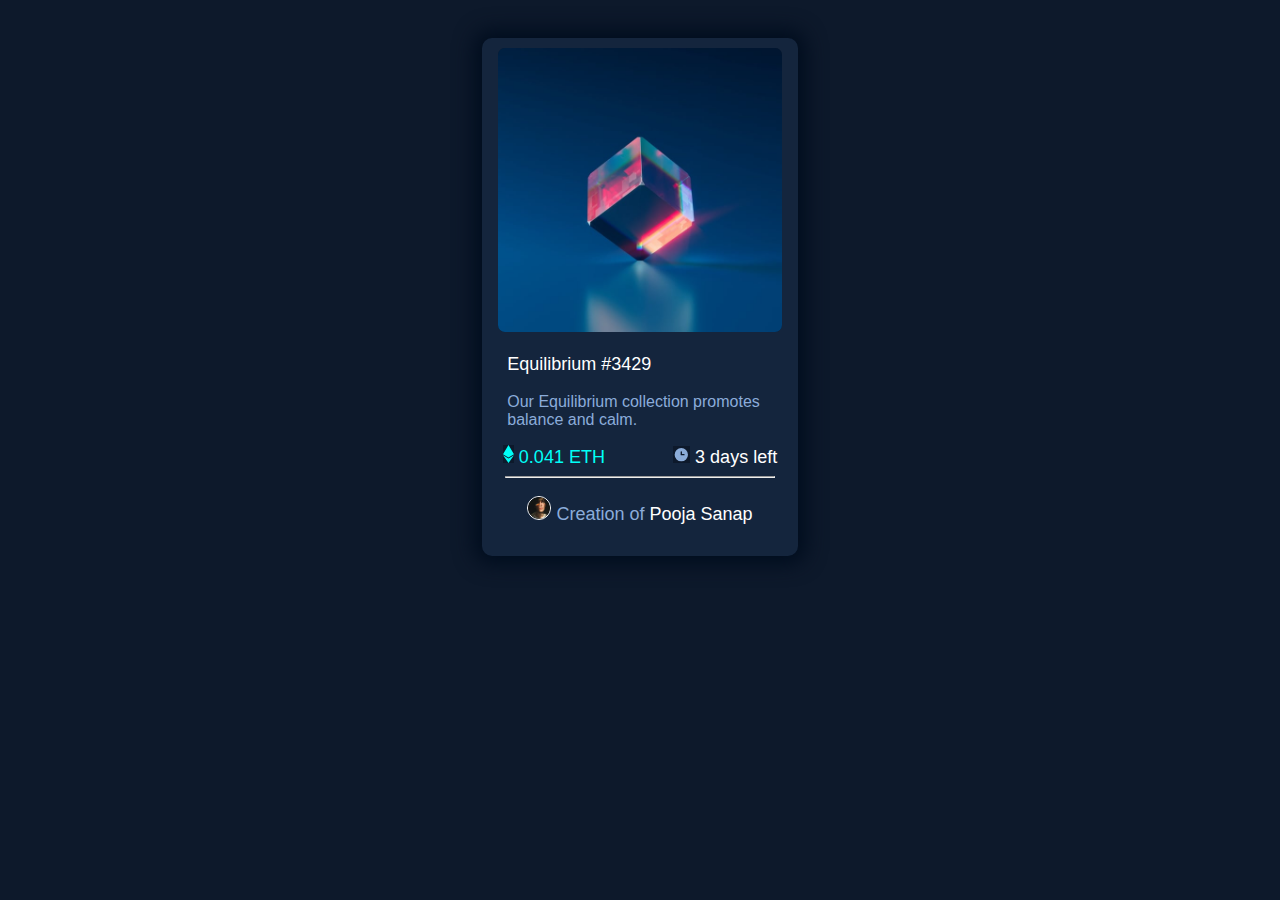
<file: 001_NFT_PreviewCardComponentMain/html&css/index.html>
<!DOCTYPE html>
<html lang="en">

<head>
  <meta charset="UTF-8">
  <meta name="viewport" content="width=device-width, initial-scale=1.0">
  <link rel="icon" type="image/png" sizes="32x32" href="../images/favicon-32x32.png">
  <link rel="preconnect" href="https://fonts.googleapis.com">
  <link rel='stylesheet' href='./index.css' type='text/css' media='screen'/>
  <link rel='stylesheet' href='./mobile.css' type='text/css' media='screen and (max-width: 800px)'/>

  <title>Frontend Mentor | NFT preview card component</title>

</head>

<body>
  <div class="container">
    <img src="../images/image-equilibrium.jpg" alt="Equilibrium image" id="Equilibrium-image">
    <p class="name">
      Equilibrium #3429
    </p>
    <p class="info">
      Our Equilibrium collection promotes balance and calm.
    </p>


    <p class="icon1">
      <svg id='img1' width="11" height="18" xmlns="http://www.w3.org/2000/svg">
        <path d="M11 10.216 5.5 18 0 10.216l5.5 3.263 5.5-3.262ZM5.5 0l5.496 9.169L5.5 12.43 0 9.17 5.5 0Z"
          fill="#00FFF8" />
      </svg>
      0.041 ETH
    </p>
    <p class="icon2">
      <svg id='img2' width="17" height="17" xmlns="http://www.w3.org/2000/svg">
        <path
          d="M8.305 2.007a6.667 6.667 0 1 0 0 13.334 6.667 6.667 0 0 0 0-13.334Zm2.667 7.334H8.305a.667.667 0 0 1-.667-.667V6.007a.667.667 0 0 1 1.334 0v2h2a.667.667 0 0 1 0 1.334Z"
          fill="#8BACD9" />
      </svg>
      3 days left
    </p>
    <hr>

    <p class="user">
      <img src="../images/image-avatar.png" alt="avatar" id ="avatar">
      Creation of <a href="https://www.github.com/pooja-sanap-53" target="_blank">Pooja Sanap</a>
    </p>

  </div>

</body>

</html>
</file>
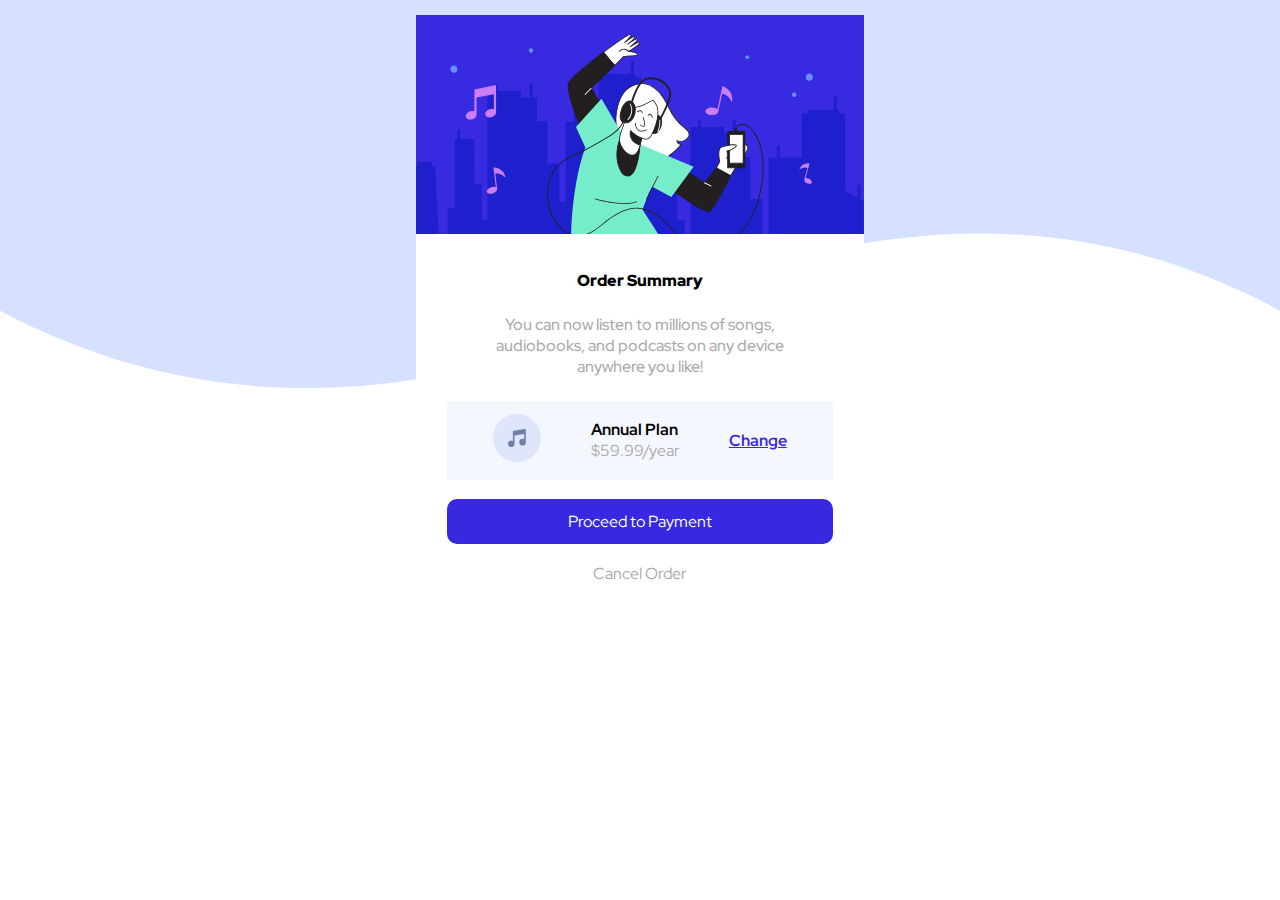
<file: 002_OrderSummaryComponentMain/html&css/index.html>
<!DOCTYPE html>
<html lang="en">

<head>
  <meta charset="UTF-8">
  <meta name="viewport" content="width=device-width, initial-scale=1.0">
  <!-- displays site properly based on user's device -->

  <link rel="icon" type="image/png" sizes="32x32" href="./images/favicon-32x32.png">
  <link rel='stylesheet' href='./index.css' type='text/css' media='screen' />
  <!-- <link rel='stylesheet' href='./mobile.css' type='text/css' media='screen and (max-width: 675px)' /> -->
  <link href="https://fonts.googleapis.com/css2?family=Red+Hat+Display:wght@500;700;900&display=swap" rel="stylesheet">

  <title>Frontend Mentor | Order summary card</title>

  
</head>

<body>
  <div class="main">
    <div class="img">
      <img src="../images/illustration-hero.svg" alt="Hero">
    </div>
    <div class="content">

      <div class="title">
        Order Summary
      </div>
      <div class="para">
        You can now listen to millions of songs, audiobooks, and podcasts on any
        device anywhere you like!
      </div>
      <div class="pricing">
        <div class="icon">
          <img src="../images/icon-music.svg" alt="Music Icon">
        </div>
        <div class="plan">
          <div class="plan-title">
            Annual Plan
          </div>
          <div class="plan-price">
            $59.99/year
          </div>
        </div>
        <div class="change">
          <a href=""#>Change</a>
        </div>

      </div>
      <div class="pay">
        Proceed to Payment
      </div>

      <div class="cancel">
        Cancel Order
      </div>
    </div>

  </div>


</body>

</html>
</file>
<file: 001_NFT_PreviewCardComponentMain/html&css/index.css>
*{
    background-color: hsl(217, 54%, 11%);
    text-align: center;
    text-decoration: none;
    color: white;
    font-family: 'Outfit', sans-serif; 
}

.container{
    background-color: hsl(216, 50%, 16%);
    height: auto;
    width: 25%;
    margin: auto;
    margin-top: 3%;
    border-radius: 10px;
    padding-bottom: 1%;
    box-shadow: 0 0 20px 8px hsl(215, 94%, 6%);
    
}


#Equilibrium-image{
    width: 90%;
    border-radius: 7px;
    margin-top: 10px;
}

p{
    background-color:hsl(216, 50%, 16%) ;
    font-size: 18px;
}
.name, .info{
    text-align: left;
    padding-left: 8%;
    padding-right: 8%;
    color: hsl(215, 51%, 70%);
}

.name{
    color:white ;
}

.info{
    font-weight: 200;
    font-size: 16px;
}

.icon1{
    display: inline;
    text-align: left;
    margin-left: 0px;
    padding-right: 20%;
    color: hsl(178, 100%, 50%);
}

.icon2{
    display: inline;
    text-align: left;
    
}

hr{
    width: 85%;
    color:hsl(215, 32%, 27%);
}

#avatar{
    border-radius: 65px;
    width: 7%;
    border: white 1px solid;
    
}

.user{
    color: hsl(215, 51%, 70%);
    
    
}
a{
    text-decoration: none;
    background-color: hsl(216, 50%, 16%);
}
</file>
<file: 001_NFT_PreviewCardComponentMain/html&css/mobile.css>
.container{
    width: 75%;
}


.icon1{
    display: inline;
    text-align: left;
    margin-left: 0px;
    padding-right: 25%;
    color: hsl(178, 100%, 50%);
}
</file>
<file: 002_OrderSummaryComponentMain/html&css/index.css>
*{
    margin: 0;
    padding: 0;
}

body{
    align-items: center;
    background-image: url(../images/pattern-background-desktop.svg);
    background-repeat: no-repeat; 
    background-size: contain;
    font-family: 'Red Hat Display', sans-serif;
    overflow: hidden;
}
 
.main{
    width: 35%;
    border-radius: 25px;
    text-align: center;
    margin: 15px auto;
    align-items: center;
    background-color: white;
}
.img img{
    width: 100%;
}

.content{
    padding: 7%;
    overflow: hidden;
}

.title{
    font-weight: 900;
}

.para{
    font-weight: 500;
    color: darkgrey;
    padding: 6%;
    font-size: 16px;
}

.pricing{
    background-color: hsl(225, 100%, 98%);
    display: flex;
    align-items: center;
    padding: 2%;
    justify-content: space-evenly;
}
.plan{
    display: flex;
    flex-direction: column;
    align-items: flex-start;
    padding: 3%;
}

.plan-title{
    font-weight: 700;
}

.plan-price{
    color: darkgray;
}
a{
    color:  hsl(245, 75%, 52%);
    font-weight: 700;
}

.pay{
    background-color:hsl(245, 75%, 52%);
    color: white;
    padding: 3%;
    border-radius: 10px;
    margin: 5% 0;
    text-shadow: 2%;
    cursor:pointer;
}

.cancel{
    color:darkgray;
    cursor:pointer;
}
</file>
